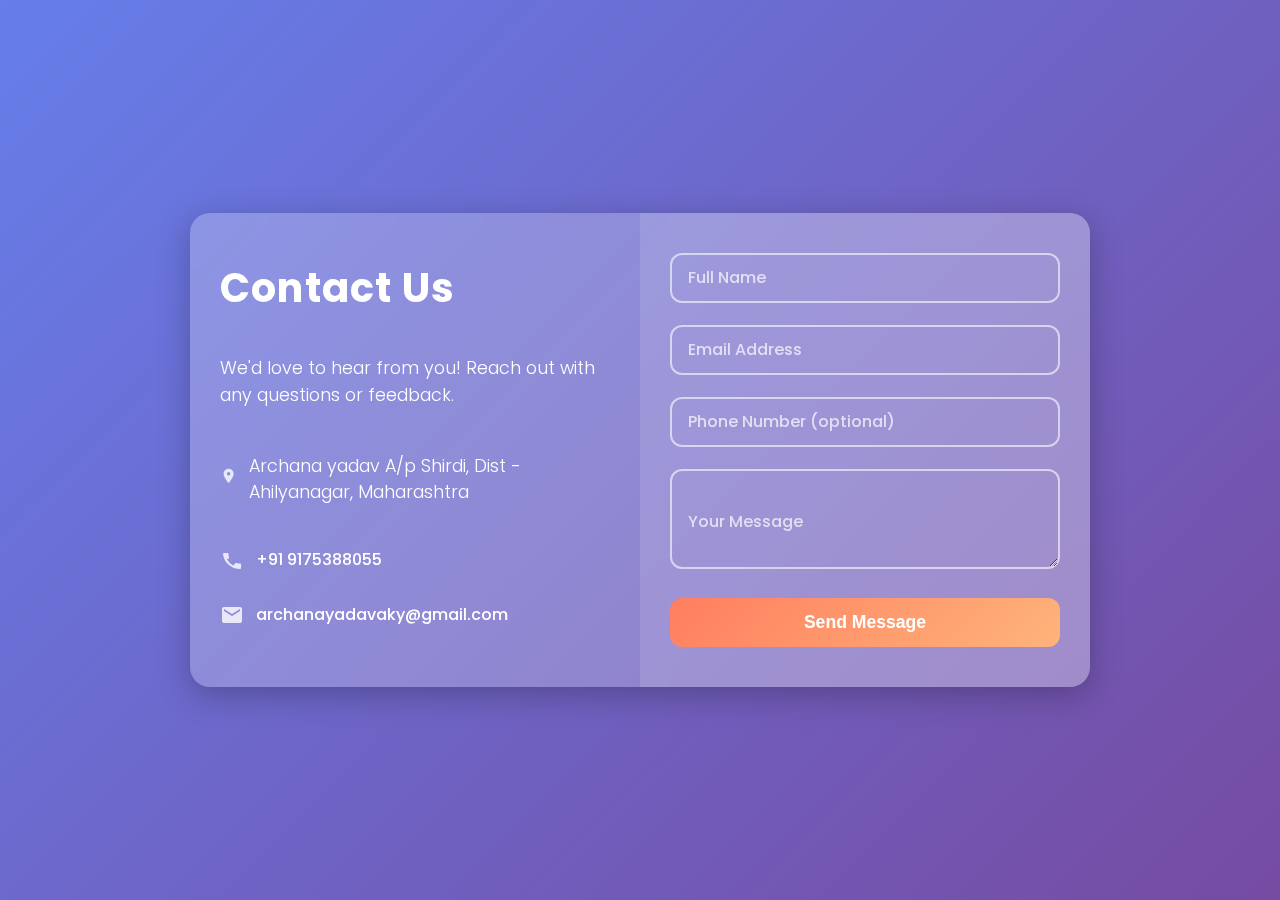
<file: sai_sanjieevan_vastu/contact/contact.html>
<!DOCTYPE html>
<html lang="en">

<head>
  <meta charset="UTF-8" />
  <meta name="viewport" content="width=device-width, initial-scale=1" />
  <title>Contact Us - Sleek Modern Form</title>
  <style>
    /* (Keep the same CSS from before here) */
    @import url("https://fonts.googleapis.com/css2?family=Poppins:wght@300;500;700&display=swap");

    * {
      box-sizing: border-box;
    }

    body {
      margin: 0;
      font-family: "Poppins", sans-serif;
      background: linear-gradient(135deg, #667eea, #764ba2);
      min-height: 100vh;
      display: flex;
      justify-content: center;
      align-items: center;
      padding: 20px;
      color: #fff;
    }

    .container {
      display: flex;
      max-width: 900px;
      width: 100%;
      background: rgba(255 255 255 / 0.1);
      border-radius: 20px;
      box-shadow: 0 8px 32px rgba(0, 0, 0, 0.25);
      backdrop-filter: blur(12px);
      -webkit-backdrop-filter: blur(12px);
      overflow: hidden;
      animation: fadeInUp 1s ease forwards;
    }

    @keyframes fadeInUp {
      from {
        opacity: 0;
        transform: translateY(20px);
      }

      to {
        opacity: 1;
        transform: translateY(0);
      }
    }

    .contact-info {
      background: rgba(255 255 255 / 0.15);
      padding: 40px 30px;
      flex: 1;
      display: flex;
      flex-direction: column;
      justify-content: center;
    }

    .contact-info h2 {
      margin: 0 0 20px;
      font-weight: 700;
      font-size: 2.5rem;
      letter-spacing: 1.2px;
    }

    .contact-info p {
      font-weight: 300;
      font-size: 1.1rem;
      margin-bottom: 12px;
      line-height: 1.5;
    }

    .info-item {
      margin: 15px 0;
      display: flex;
      align-items: center;
    }

    .info-item svg {
      width: 24px;
      height: 24px;
      margin-right: 12px;
      fill: #fff;
      opacity: 0.8;
    }

    .contact-form {
      flex: 1;
      padding: 40px 30px;
      background: rgba(255 255 255 / 0.25);
      display: flex;
      flex-direction: column;
      justify-content: center;
    }

    .contact-form form {
      display: flex;
      flex-direction: column;
    }

    .form-group {
      position: relative;
      margin-bottom: 25px;
    }

    .form-group input,
    .form-group textarea {
      width: 100%;
      padding: 14px 16px;
      background: transparent;
      border: 2px solid rgba(255 255 255 / 0.6);
      border-radius: 12px;
      font-size: 1rem;
      color: #fff;
      outline: none;
      transition: border-color 0.3s ease;
    }

    .form-group textarea {
      resize: vertical;
      min-height: 100px;
    }

    .form-group input:focus,
    .form-group textarea:focus {
      border-color: #ff7e5f;
    }

    label {
      position: absolute;
      top: 50%;
      left: 18px;
      color: rgba(255 255 255 / 0.7);
      font-weight: 500;
      font-size: 1rem;
      pointer-events: none;
      transform: translateY(-50%);
      transition: 0.3s ease all;
      background: transparent;
    }

    .form-group input:focus+label,
    .form-group input:not(:placeholder-shown)+label,
    .form-group textarea:focus+label,
    .form-group textarea:not(:placeholder-shown)+label {
      top: 0px;
      font-size: 0.8rem;
      color: #fff;
    }

    button {
      padding: 14px;
      font-size: 1.1rem;
      font-weight: 600;
      border: none;
      border-radius: 12px;
      background: linear-gradient(135deg, #ff7e5f, #feb47b);
      color: #fff;
      cursor: pointer;
      box-shadow: 0 8px 15px rgba(255 126 95, 0.4);
      transition: all 0.3s ease;
    }

    button:hover {
      background: linear-gradient(135deg, #feb47b, #ff7e5f);
      box-shadow: 0 10px 20px rgba(255 126 95, 0.6);
      transform: translateY(-3px);
    }

    /* Responsive */
    @media (max-width: 720px) {
      .container {
        flex-direction: column;
        border-radius: 16px;
      }

      .contact-info,
      .contact-form {
        padding: 30px 20px;
      }

      .contact-info h2 {
        font-size: 2rem;
        margin-bottom: 18px;
      }
    }

    /* Error message styling */
    .error-message {
      color: #ff4c4c;
      font-size: 0.9rem;
      margin-top: -18px;
      margin-bottom: 15px;
    }

    /* Success message */
    .success-message {
      background: rgba(0, 255, 128, 0.2);
      border: 1.5px solid #00ff7f;
      padding: 12px 20px;
      border-radius: 10px;
      color: #00ff7f;
      font-weight: 600;
      margin-bottom: 20px;
      text-align: center;
    }

    #call, #mail{
      color: #fff;
      text-decoration: none;
      font-size: 1rem;
      font-weight: 500;

    }
  </style>
</head>

<body>
  <div class="container" role="main">
    <aside class="contact-info" aria-label="Contact Information">
      <h2>Contact Us</h2>
      <p>
        We'd love to hear from you! Reach out with any questions or feedback.
      </p>

      <div class="info-item">
        <svg xmlns="http://www.w3.org/2000/svg" viewBox="0 0 24 24" aria-hidden="true" focusable="false">
          <path
            d="M12 2C8.13 2 5 5.13 5 9c0 5.25 7 13 7 13s7-7.75 7-13c0-3.87-3.13-7-7-7zm0 9.5A2.5 2.5 0 1 1 14.5 9 2.5 2.5 0 0 1 12 11.5z" />
        </svg>
        <p>
          Archana yadav A/p Shirdi, Dist - Ahilyanagar, Maharashtra 

        </p>
      </div>

      <div class="info-item">
        <svg xmlns="http://www.w3.org/2000/svg" viewBox="0 0 24 24" aria-hidden="true" focusable="false">
          <path
            d="M6.62 10.79a15.07 15.07 0 0 0 6.59 6.59l2.2-2.2a1 1 0 0 1 1.11-.21 11.36 11.36 0 0 0 3.56.57 1 1 0 0 1 1 1v3.5a1 1 0 0 1-1 1A17 17 0 0 1 3 6a1 1 0 0 1 1-1h3.5a1 1 0 0 1 1 1 11.36 11.36 0 0 0 .57 3.56 1 1 0 0 1-.21 1.11z" />
        </svg>
        <a href="tel:+919175388055" id="call">+91 9175388055</a>
      </div>

      <div class="info-item">
        <svg xmlns="http://www.w3.org/2000/svg" viewBox="0 0 24 24" aria-hidden="true" focusable="false">
          <path d="M20 4H4a2 2 0 0 0-2 2v12a2 2 0 0 0 2 2h16a2 2 0 0 0 2-2V6a2 2 0 0 0-2-2zm0 4l-8 5-8-5V6l8 5 8-5z" />
        </svg>
        <a href="mailto:archanayadavaky@gmail.com" id="mail">archanayadavaky@gmail.com</a>
      </div>
    </aside>

    <section class="contact-form" aria-label="Send us a message">
      <form id="contactForm" action="https://api.web3forms.com/submit" method="POST">
        <div id="formMessage"></div>
        <input type="hidden" name="access_key" value="3156e6e2-93ba-4761-8fc1-9df8249cb128">
        <div class="form-group">
          <input type="text" id="name" name="name" placeholder=" " required autocomplete="off" />
          <label for="name">Full Name</label>
          <div class="error-message" id="nameError"></div>
        </div>

        <div class="form-group">
          <input type="email" id="email" name="email" placeholder=" " required autocomplete="off" />
          <label for="email">Email Address</label>
          <div class="error-message" id="emailError"></div>
        </div>

        <div class="form-group">
          <input type="tel" id="phone" name="phone" placeholder=" " autocomplete="off" />
          <label for="phone">Phone Number (optional)</label>
          <div class="error-message" id="phoneError"></div>
        </div>

        <div class="form-group">
          <textarea id="message" name="message" placeholder=" " required></textarea>
          <label for="message">Your Message</label>
          <div class="error-message" id="messageError"></div>
        </div>

        <button type="submit" aria-label="Send Message">Send Message</button>
      </form>
    </section>
  </div>

  <script>
    const form = document.getElementById("contactForm");
    const formMessage = document.getElementById("formMessage");

    form.addEventListener("submit", function (event) {
      event.preventDefault();

      // Clear previous errors and messages
      ["nameError", "emailError", "phoneError", "messageError"].forEach(
        (id) => {
          document.getElementById(id).textContent = "";
        }
      );
      formMessage.textContent = "";
      formMessage.className = "";

      let hasError = false;

      const name = form.name.value.trim();
      const email = form.email.value.trim();
      const phone = form.phone.value.trim();
      const message = form.message.value.trim();

      // Name validation
      if (name.length < 3) {
        document.getElementById("nameError").textContent =
          "Please enter your full name (at least 3 characters).";
        hasError = true;
      }

      // Email validation
      const emailPattern = /^[^\s@]+@[^\s@]+\.[^\s@]+$/;
      if (!emailPattern.test(email)) {
        document.getElementById("emailError").textContent =
          "Please enter a valid email address.";
        hasError = true;
      }

      // Phone validation (optional)
      if (phone.length > 0) {
        const phonePattern = /^[0-9\s+()-]{7,15}$/;
        if (!phonePattern.test(phone)) {
          document.getElementById("phoneError").textContent =
            "Please enter a valid phone number.";
          hasError = true;
        }
      }

      // Message validation
      if (message.length < 10) {
        document.getElementById("messageError").textContent =
          "Please enter a message (at least 10 characters).";
        hasError = true;
      }

      if (!hasError) {
        // Send data to Web3Forms using fetch
        const formData = new FormData(form);

        fetch("https://api.web3forms.com/submit", {
          method: "POST",
          body: formData
        })
          .then((response) => response.json())
          .then((data) => {
            if (data.success) {
              formMessage.textContent = "Thank you! Your message has been sent successfully.";
              formMessage.className = "success-message";
              form.reset();
            } else {
              formMessage.textContent = "Oops! Something went wrong. Please try again.";
              formMessage.className = "error-message";
            }
          })
          .catch((error) => {
            formMessage.textContent = "An error occurred. Please try again.";
            formMessage.className = "error-message";
          });
      }
    });
  </script>

</body>

</html>
</file>
